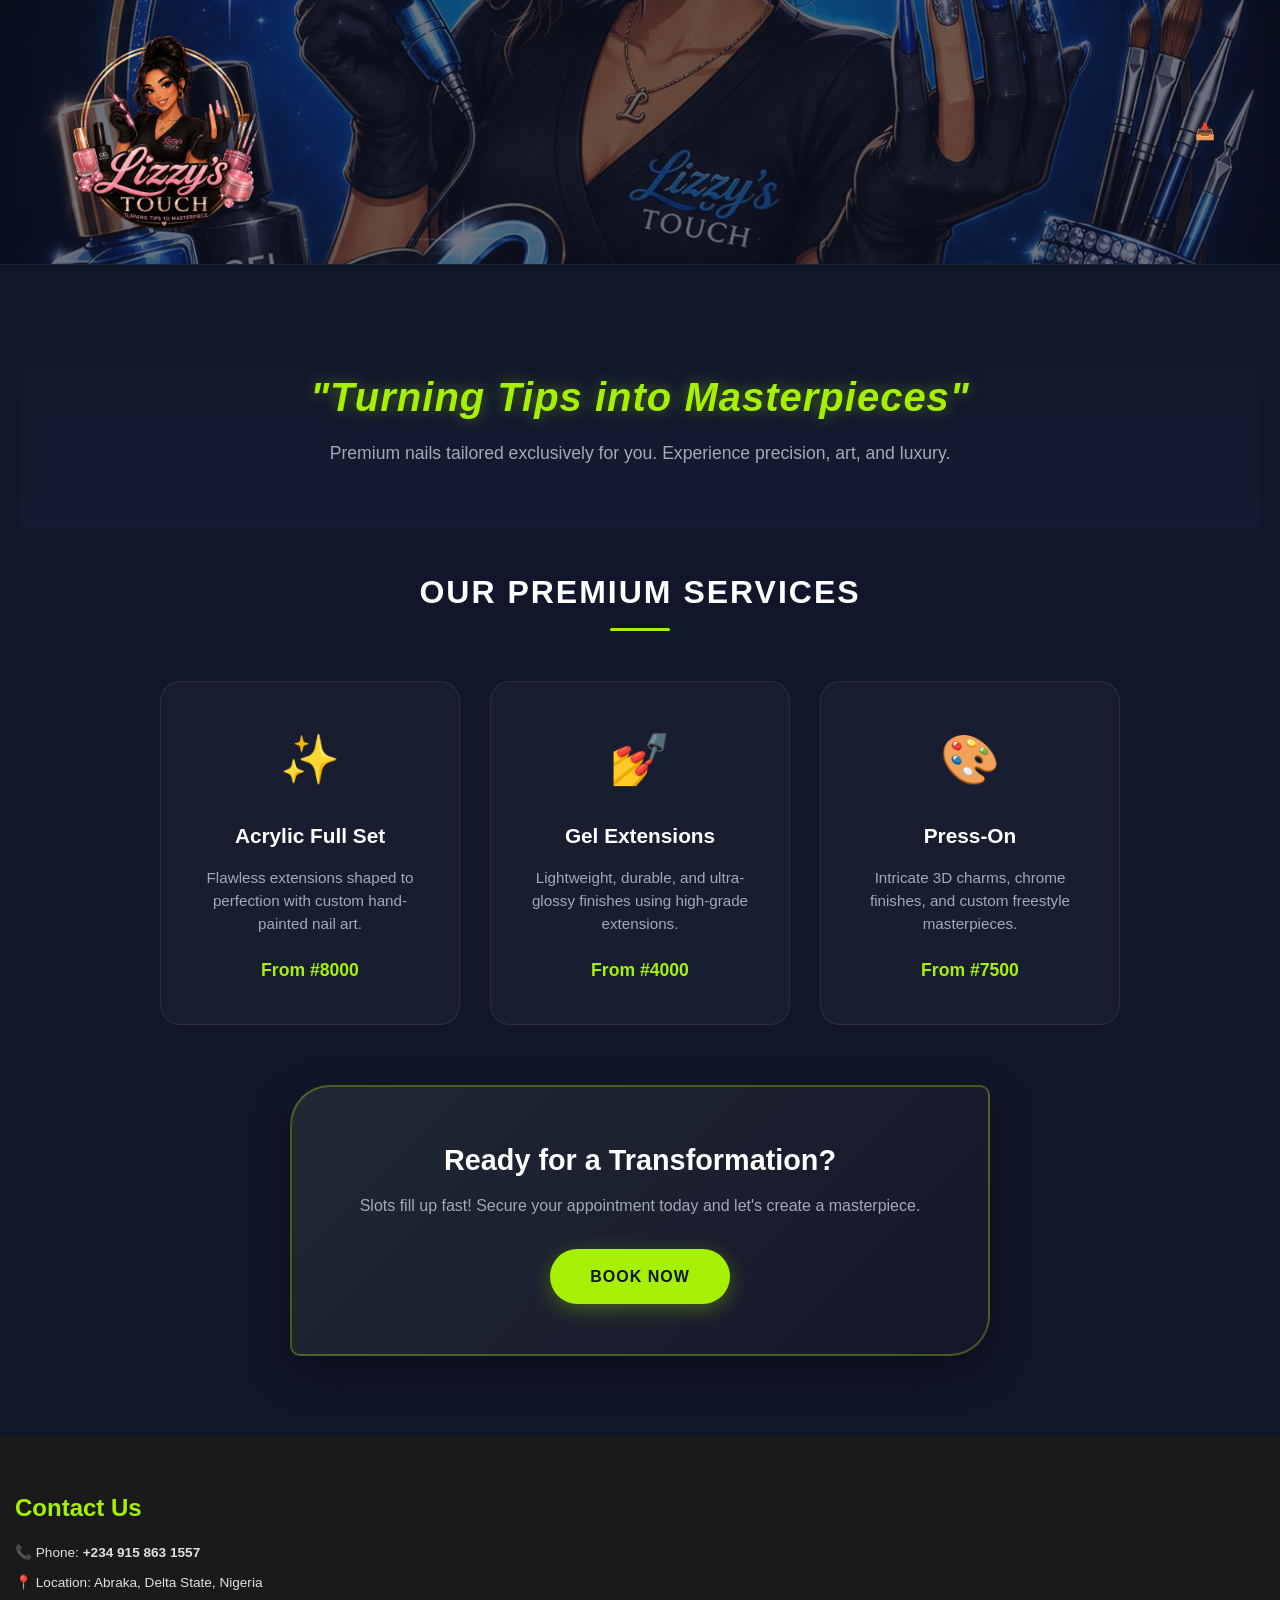
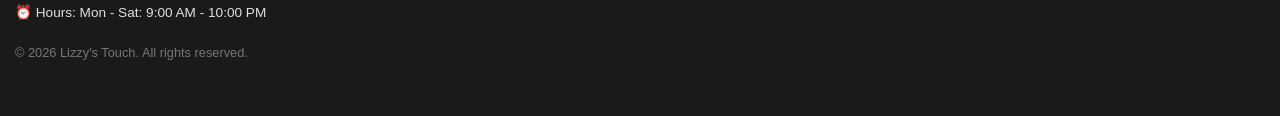
<file: index.html/index.html>
<!DOCTYPE html>
<html lang="en">
<head>
    <meta charset="UTF-8">
    <meta name="viewport" content="width=device-width, initial-scale=1.0">
    <title>Lizzy's Touch</title>
    <link rel="stylesheet" href="style.css">
</head>
<body>
    <header class="nav-container">
  <div class="nav-bg"></div>
  
  <nav class="nav-content-wrapper">
    <img src="favcon.ico" alt="logo" width="200">
    <div class="nav-links">
      <a href="Book-Now.html">📥</a>
      
    </div>
  </nav>
</header>
<main>
    <section class="motto-section">
        <h2 class="motto-text">"Turning Tips into Masterpieces"</h2>
        <p class="sub-motto">Premium nails tailored exclusively for you. Experience precision, art, and luxury.</p>
    </section>

    <section class="services-section" id="services">
        <div class="section-title">
            <h3>Our Premium Services</h3>
            <div class="title-line"></div>
        </div>

        <div class="services-container">
            <div class="service-card">
                <div class="card-icon">✨</div>
                <h4>Acrylic Full Set</h4>
                <p>Flawless extensions shaped to perfection with custom hand-painted nail art.</p>
                <span class="price">From #8000</span>
            </div>
            <div class="service-card">
                <div class="card-icon">💅</div>
                <h4>Gel Extensions</h4>
                <p>Lightweight, durable, and ultra-glossy finishes using high-grade extensions.</p>
                <span class="price">From #4000</span>
            </div>
            <div class="service-card">
                <div class="card-icon">🎨</div>
                <h4>Press-On</h4>
                <p>Intricate 3D charms, chrome finishes, and custom freestyle masterpieces.</p>
                <span class="price">From #7500</span>
            </div>
        </div>

        <div class="booking-cta-container">
            <div class="booking-box">
                <h4>Ready for a Transformation?</h4>
                <p>Slots fill up fast! Secure your appointment today and let's create a masterpiece.</p>
                <a href="Book-Now.html" class="book-now-btn" id="openBooking">Book Now</a>
               
            </div>
        </div>
    </section>

    <div class="booking-modal" id="bookingModal">
        <div class="modal-content">
            <span class="close-btn" id="closeBooking">&times;</span>
            <h3>Secure Your Slot</h3>
            <form id="appointmentForm">
                <input type="text" placeholder="Your Name" required>
                <input type="email" placeholder="Email Address" required>
                <input type="tel" placeholder="Phone Number" required>
                <select required>
                    <option value="" disabled selected>Select Service</option>
                    <option value="acrylic">Acrylic Full Set</option>
                    <option value="gel">Gel Extensions</option>
                    <option value="art">Luxury Freestyle Art</option>
                </select>
                <input type="date" required>
                <button type="submit" class="submit-booking-btn">Confirm Request</button>
            </form>
        </div>
    </div>
</main>
<footer class="footer-container">

  <div class="footer-info-left">
    <h3>Contact Us</h3>
    <p class="footer-detail">📞 Phone: <strong>+234 915 863 1557</strong></p>
    <p class="footer-detail">📍 Location: Abraka, Delta State, Nigeria</p>
    <p class="footer-detail">⏰ Hours: Mon - Sat: 9:00 AM - 10:00 PM</p>
    <p class="copyright">© 2026 Lizzy's Touch. All rights reserved.</p>
  </div>

  <div class="footer-map-right">
   <iframe src="https://www.google.com/maps/embed?pb=!1m18!1m12!1m3!1d3969.3471355108895!2d6.123424474476957!3d5.8065534310804265!2m3!1f0!2f0!3f0!3m2!1i1024!2i768!4f13.1!3m3!1m2!1s0x104173bc1e826e8d%3A0x21c3328283881547!2sDelta%20State%20University%20Main%20Campus!5e0!3m2!1sen!2sng!4v1779318468454!5m2!1sen!2sng" width="600" height="450" style="border:0;" allowfullscreen="" loading="lazy" referrerpolicy="no-referrer-when-downgrade"></iframe>
  </div>

</footer>
</body>
</html>
</file>
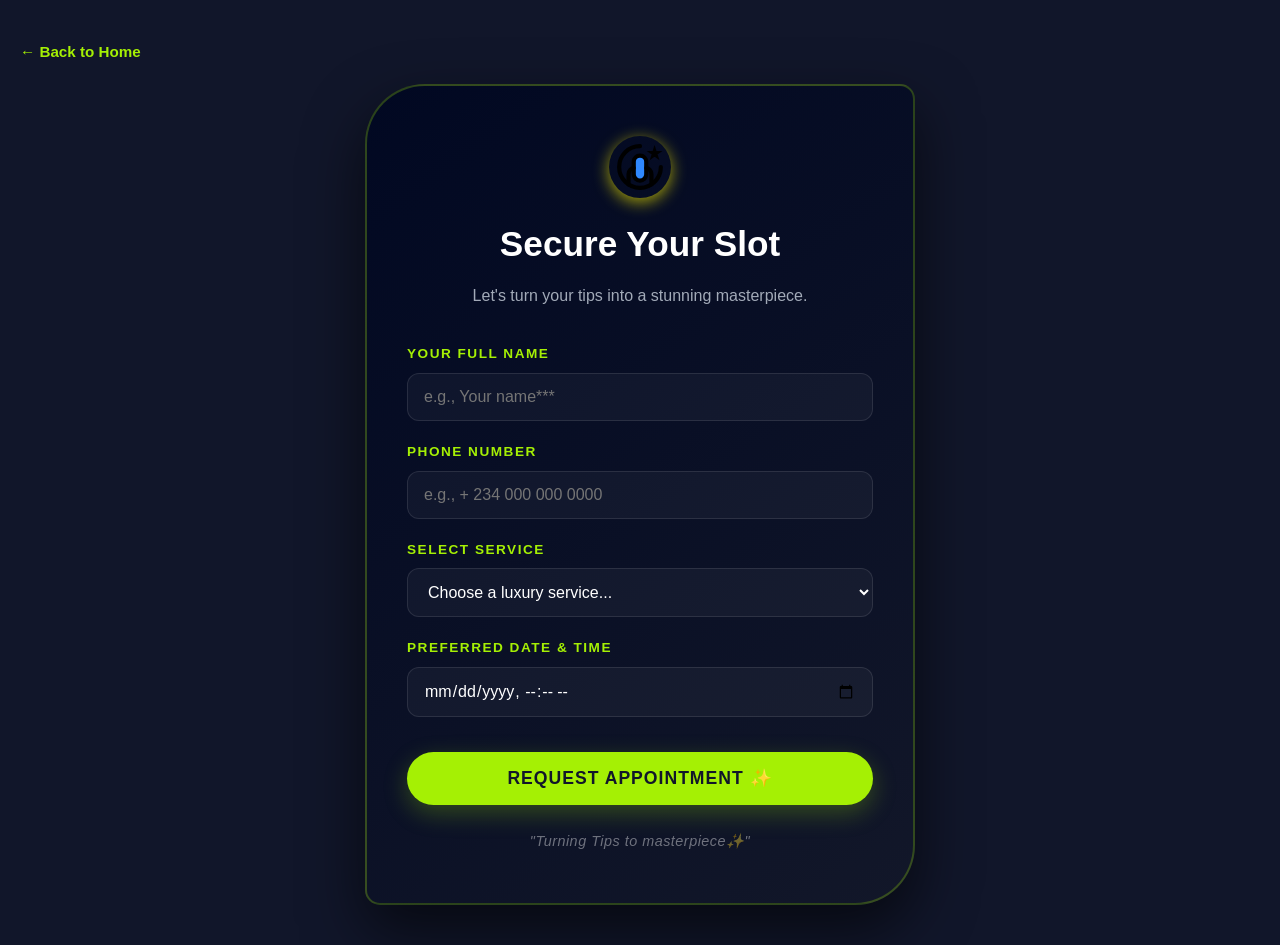
<file: index.html/Book-Now.html>
<!DOCTYPE html>
<html lang="en">
<head>
    <meta charset="UTF-8">
    <meta name="viewport" content="width=device-width, initial-scale=1.0">
    <title>Book Your Masterpiece | Lizzy's Touch</title>
    <link rel="stylesheet" href="style.css">
    <style>
        /* Embedded CSS to keep your custom page unique and easy to manage */
        .booking-page-body {
            background-color: #11162a;
            color: #ffffff;
            font-family: 'Arial', sans-serif;
            min-height: 100vh;
            display: flex;
            flex-direction: column;
            align-items: center;
            justify-content: center;
            padding: 40px 20px;
            box-sizing: border-box;
        }

        .back-home {
            align-self: flex-start;
            margin-bottom: 20px;
            color: #a5f004;
            text-decoration: none;
            font-weight: bold;
            font-size: 0.95rem;
            transition: transform 0.2s;
        }

        .back-home:hover {
            transform: translateX(-5px);
        }
        .card {
      background: var(--white);
      border-radius: 16px;
      box-shadow: var(--shadow);
      width: 100%;
      max-width: 480px;
      padding: 40px 36px 32px;
      animation: fadeUp 0.45s ease both;
    }

    @keyframes fadeUp {
      from { opacity: 0; transform: translateY(22px); }
      to   { opacity: 1; transform: translateY(0); }
    }

    .star-wrap {
      display: flex;
      justify-content: center;
      margin-bottom: 18px;
    }
    .star-circle {
      width: 62px; height: 62px;
      border-radius: 50%;
      background: var(--orange);
      display: flex;
      align-items: center;
      justify-content: center;
      box-shadow: 0 4px 16px rgba(175, 170, 8, 0.932);
    }
    .star-circle svg { width: 32px; height: 32px; fill: #faf7f7; }


        /* Elegant High-End Premium Section Border-Radius Box */
        .booking-card {
            background: linear-gradient(145deg, #010822, #121729);
            border: 2px solid rgba(165, 240, 4, 0.25);
            
            /* Custom sophisticated nail-tech aesthetic curve */
            border-radius: 60px 15px 60px 15px; 
            
            padding: 50px 40px;
            max-width: 550px;
            width: 100%;
            box-shadow: 0 25px 60px rgba(0, 0, 0, 0.6);
            text-align: center;
        }

        .booking-card h2 {
            font-size: 2.2rem;
            color: #ffffff;
            margin-bottom: 10px;
        }

        .booking-card p {
            color: #a2aab8;
            font-size: 1rem;
            margin-bottom: 35px;
        }

        /* Beautiful Form Styling */
        .booking-form {
            display: flex;
            flex-direction: column;
            gap: 20px;
            text-align: left;
        }

        .form-group {
            display: flex;
            flex-direction: column;
            gap: 8px;
        }

        .form-group label {
            font-size: 0.85rem;
            text-transform: uppercase;
            letter-spacing: 1.5px;
            color: #a5f004;
            font-weight: bold;
        }

        .booking-form input, 
        .booking-form select {
            background: rgba(255, 255, 255, 0.04);
            border: 1px solid rgba(255, 255, 255, 0.1);
            padding: 14px 16px;
            border-radius: 12px; /* Smooth rounded fields */
            color: #ffffff;
            font-size: 1rem;
            outline: none;
            transition: all 0.3s ease;
        }

        .booking-form input:focus, 
        .booking-form select:focus {
            border-color: #a5f004;
            background: rgba(165, 240, 4, 0.03);
            box-shadow: 0 0 10px rgba(165, 240, 4, 0.2);
        }

        .booking-form select option {
            background: #181d34;
            color: #fff;
        }

        /* Premium Booking Action Button */
        .submit-btn {
            background-color: #a5f004;
            color: #11162a;
            border: none;
            padding: 16px;
            border-radius: 40px; /* Perfectly round pill button */
            font-size: 1.1rem;
            font-weight: bold;
            text-transform: uppercase;
            letter-spacing: 1px;
            cursor: pointer;
            margin-top: 15px;
            transition: all 0.3s ease;
            box-shadow: 0 8px 25px rgba(165, 240, 4, 0.25);
        }

        .submit-btn:hover {
            background-color: #ffffff;
            color: #11162a;
            transform: translateY(-2px);
            box-shadow: 0 10px 30px rgba(255, 255, 255, 0.3);
        }

        /* Catchy Bottom Motto Alert */
        .form-footer-motto {
            margin-top: 25px;
            font-style: italic;
            font-size: 0.9rem;
            color: rgba(255, 255, 255, 0.4);
            letter-spacing: 0.5px;
        }
        
     


    
    </style>
</head>
<body class="booking-page-body">

    <a href="index.html" class="back-home">← Back to Home</a>
    

    <div class="booking-card">
          <div class="star-wrap">
      <div class="star-circle">
        <img src="fingernail-svgrepo-com.svg" alt="fingernail-svgrepo-com" width="50">
</svg>

          <path d="M12 2l3.09 6.26L22 9.27l-5 4.87L18.18 21 12 17.77 5.82 21 7 14.14 2 9.27l6.91-1.01z"/>
        </svg>
      </div>
    </div>
        <h2>Secure Your Slot</h2>
        <p>Let's turn your tips into a stunning masterpiece.</p>

        <form class="booking-form" id="bookingForm">
            <div class="form-group">
                <label for="fullName">Your Full Name</label>
                <input type="text" id="fullName" placeholder="e.g., Your name***" required>
            </div>

            <div class="form-group">
                <label for="phone">Phone Number</label>
                <input type="tel" id="phone" placeholder="e.g., + 234 000 000 0000" required>
            </div>

            <div class="form-group">
                <label for="service">Select Service</label>
                <select id="service" required>
                    <option value="" disabled selected>Choose a luxury service...</option>
                    <option value="Acrylic Full Set">Acrylic Full Set (Hand-Painted Art)</option>
                    <option value="Gel Extensions">Gel Extensions Or X (Ultra Glossy)</option>
                    <option value="Luxury Freestyle">PressOn Set</option>
                    <option value="Luxury Freestyle">Cortex</option>
                    <option value="Nail Repair">Quick Fix & Maintenance</option>
                </select>
            </div>

            <div class="form-group">
                <label for="date">Preferred Date & Time</label>
                <input type="datetime-local" id="date" required>
            </div>

            <button type="submit" class="submit-btn">Request Appointment ✨</button>
        </form>

        <div class="form-footer-motto">
            "Turning Tips to masterpiece✨"
        </div>
    </div>

    
      <script>
    document.getElementById('bookingForm').addEventListener('submit', function(event) {
        event.preventDefault(); // Stop page refresh
        
        // 1. Capture form values using the exact IDs inside your HTML fields
        const name = document.getElementById('fullName').value;
        const phone = document.getElementById('phone').value;
        const service = document.getElementById('service').value;
        const dateRaw = document.getElementById('date').value;
    




// Convert and format to a clean string
let dateFormatted = "";
if (dateRaw) {
    const dateObj = new Date(dateRaw);
    dateFormatted = dateObj.toLocaleString('en-GB', { 
        day: '2-digit', 
        month: '2-digit', 
        year: 'numeric', 
        hour: '2-digit', 
        minute: '2-digit', 
        hour12: true 
    });
} else {
    dateFormatted = "Not specified";
}
        
        // 2. Your formatted Nigerian country code number
        const myWhatsAppNumber = "2349158631557"; 
        
    const message = `Hello Lizzy! I would like to book an appointment: ✨💅%0A%0A` +
`**Name:** ${encodeURIComponent(name)}%0A` +
`**Phone:** ${encodeURIComponent(phone)}%0A` +
`**Service:** ${encodeURIComponent(service)}%0A` +
`**Date & Time:** ${encodeURIComponent(dateFormatted)}%0A`;
        
        // 4. Fire open the official API link using your dynamic variables
        window.open(`https://api.whatsapp.com/send?phone=${myWhatsAppNumber}&text=${message}`, '_blank');
        
        // 5. Clean reset the text fields
        this.reset();
    });

    </script>
    
</body>
</html>
</file>
<file: index.html/style.css>
*{
    margin: 0;
    
    padding: 0;
    box-sizing: border-box;
    font-family: 'Trebuchet MS', 'Lucida Sans Unicode', 'Lucida Grande', 'Lucida Sans', Arial, sans-serif;
}
body{
    font-family: Arial, Helvetica, sans-serif;
  background-color: rgb(35, 34, 35);  
  color: rgb(70, 118, 238);
  line-height: 1.6;
  animation: fadein 2s;
}

@keyframes fadein{
  from{opacity: 0;}
  to{opacity: 1;}
}
.hero-content{
     padding-left: 100px;
     padding-right: 100px;
     
     
}
/* Container holds everything together */
.nav-container {
    position: relative;
    width: 100%;
    height: auto;
    overflow: hidden; /* Keeps the zoom inside the box */
    border-bottom: 1px solid #1f2933;
}

/* The background element that animates */
.nav-bg {
    position: absolute;
    top: 0;
    left: 0;
    width: 100%;
    height: 100%;
   background-image: url(/lizzy\ logo\ blue.jpeg);
    background-size: cover;
    background-position: center;
    z-index: 1;
    /* This triggers a smooth, continuous zoom loop */
    animation: kenBurns 12s ease-in-out infinite alternate;
}

/* Dark overlay to make your menu text pop out cleanly */
.nav-container::before {
    content: '';
    position: absolute;
    top: 0;
    left: 0;
    width: 100%;
    height: 100%;
    background: rgba(17, 22, 42, 0.6); /* Semi-transparent dark layer */
    z-index: 2;
}

/* The actual menu links sitting on top */
.nav-content-wrapper {
    position: relative;
    z-index: 3;
    display: flex;
    justify-content: space-between;
    align-items: center;
    padding: 2rem 5%; /* Clean responsive padding */
}

.nav-links a {
    margin-left: 25px;
    color: #a5f004;
    font-family: sans-serif;
    text-decoration: none;
    font-weight: bold;
    letter-spacing: 1px;
    transition: color 0.3s ease;
}

.nav-links a:hover {
    color: #ffffff;
}

/* The Ken Burns Zoom Animation */
@keyframes kenBurns {
    0% {
        transform: scale(1);
    }
    100% {
        transform: scale(1.15); /* Subtly zooms in 15% */
    }
}
/* --- Global Main Content Styles --- */
main {
    background-color: #11162a; /* Blends beautifully with your dark overlay background */
    color: #ffffff;
    padding: 40px 20px;
    font-family: 'Arial', sans-serif;
}

/* --- Motto Banner --- */
.motto-section {
    text-align: center;
    padding: 60px 20px;
    background: linear-gradient(180deg, rgba(17,22,42,0) 0%, rgba(26,32,58,0.5) 100%);
}
.motto-text {
    font-size: 2.5rem;
    font-style: italic;
    font-weight: bold;
    color: #a5f004; /* Matches your lime/yellow neon menu links */
    text-shadow: 0 0 15px rgba(165, 240, 4, 0.4);
    margin-bottom: 10px;
    letter-spacing: 1px;
}
.sub-motto {
    font-size: 1.1rem;
    color: #a2aab8;
}

/* --- Services Layout --- */
.services-section {
    max-width: 1200px;
    margin: 0 auto;
    padding: 40px 0;
}
.section-title {
    text-align: center;
    margin-bottom: 50px;
}
.section-title h3 {
    font-size: 2rem;
    letter-spacing: 2px;
    text-transform: uppercase;
}
.title-line {
    width: 60px;
    height: 3px;
    background-color: #a5f004;
    margin: 10px auto 0;
    border-radius: 2px;
}

.services-container {
    display: flex;
    justify-content: center;
    gap: 30px;
    flex-wrap: wrap;
    margin-bottom: 60px;
}
.service-card {
    background: rgba(255, 255, 255, 0.03);
    border: 1px solid rgba(255, 255, 255, 0.08);
    border-radius: 20px; /* Gorgeous round cards */
    padding: 40px 30px;
    width: 300px;
    text-align: center;
    transition: all 0.4s ease;
}
.service-card:hover {
    transform: translateY(-10px);
    background: rgba(165, 240, 4, 0.05);
    border-color: #a5f004;
    box-shadow: 0 10px 30px rgba(165, 240, 4, 0.1);
}
.card-icon {
    font-size: 3rem;
    margin-bottom: 20px;
}
.service-card h4 {
    font-size: 1.3rem;
    margin-bottom: 15px;
}
.service-card p {
    color: #a2aab8;
    font-size: 0.95rem;
    line-height: 1.5;
    margin-bottom: 20px;
}
.price {
    font-weight: bold;
    color: #a5f004;
    font-size: 1.1rem;
}

/* --- Premium Book Now Box with custom border-radius --- */
.booking-cta-container {
    display: flex;
    justify-content: center;
    margin-top: 40px;
}
.booking-box {
    background: linear-gradient(135deg, #1f2933 0%, #17162a 100%);
    border: 2px solid rgba(165, 240, 4, 0.3);
    
    /* Elegant modern asymmetry or smooth pill shape */
    border-radius: 40px 10px 40px 10px; 
    
    padding: 50px 40px;
    text-align: center;
    max-width: 700px;
    width: 100%;
    box-shadow: 0 15px 40px rgba(0,0,0,0.4);
}
.booking-box h4 {
    font-size: 1.8rem;
    margin-bottom: 10px;
}
.booking-box p {
    color: #a2aab8;
    margin-bottom: 30px;
}
.book-now-btn {
    display: inline-block;
    background-color: #a5f004;
    color: #11162a;
    padding: 15px 40px;
    font-weight: bold;
    text-transform: uppercase;
    text-decoration: none;
    letter-spacing: 1px;
    border-radius: 50px; /* Fully rounded elegant button */
    transition: all 0.3s ease;
    box-shadow: 0 5px 20px rgba(165, 240, 4, 0.3);
}
.book-now-btn:hover {
    background-color: #ffffff;
    color: #11162a;
    transform: scale(1.05);
    box-shadow: 0 8px 25px rgba(255, 255, 255, 0.4);
}

/* --- Interactive Booking Modal (Popup) --- */
.booking-modal {
    display: none; /* Hidden by default */
    position: fixed;
    z-index: 100;
    left: 0;
    top: 0;
    width: 100%;
    height: 100%;
    background-color: rgba(0, 0, 0, 0.8);
    backdrop-filter: blur(8px);
    justify-content: center;
    align-items: center;
}
.modal-content {
    background: #171d34;
    padding: 40px;
    border-radius: 24px;
    width: 90%;
    max-width: 450px;
    position: relative;
    border: 1px solid rgba(255,255,255,0.1);
    box-shadow: 0 20px 50px rgba(0,0,0,0.5);
    animation: modalSlide 0.4s ease;
}
@keyframes modalSlide {
    from { transform: translateY(-30px); opacity: 0; }
    to { transform: translateY(0); opacity: 1; }
}
.close-btn {
    position: absolute;
    right: 25px;
    top: 20px;
    font-size: 2rem;
    cursor: pointer;
    color: #a2aab8;
    transition: color 0.2s;
}
.close-btn:hover {
    color: #a5f004;
}
.modal-content h3 {
    margin-bottom: 25px;
    font-size: 1.6rem;
    text-align: center;
}
#appointmentForm {
    display: flex;
    flex-direction: column;
    gap: 15px;
}
#appointmentForm input, #appointmentForm select {
    background: rgba(255,255,255,0.05);
    border: 1px solid rgba(255,255,255,0.1);
    padding: 12px 15px;
    border-radius: 10px;
    color: white;
    font-size: 1rem;
    outline: none;
}
#appointmentForm input:focus, #appointmentForm select:focus {
    border-color: #a5f004;
}
#appointmentForm select option {
    background: #171d34;
}
.submit-booking-btn {
    background: #a5f004;
    color: #11162a;
    border: none;
    padding: 14px;
    font-weight: bold;
    border-radius: 10px;
    cursor: pointer;
    font-size: 1rem;
    text-transform: uppercase;
    transition: background 0.2s;
}
.submit-booking-btn:hover {
    background: #ffffff;
}
.footer-container {
    display: flex;
    flex-direction: row;
    justify-content: space-between;
    align-items: center;
    background-color: #1a1a1a;
    width: 100%;
    margin: 0;
    padding: 40px 15px;
    gap: 15px;
    box-sizing: border-box;
    flex-wrap: nowrap;
}

.footer-info-left {
    flex: 1;
    font-family: sans-serif;
    color: #ffffff;
    min-width: 0;
}

.footer-info-left h3 {
    color: #a5f004;
    font-size: 1.5rem;
    margin-bottom: 15px;
}

.footer-detail {
    color: #e0e0e0;
    font-size: 0.85rem;   /* slightly smaller on mobile */
    margin: 8px 0;
}

.copyright {
    color: #777777;
    font-size: 0.8rem;
    margin-top: 20px;
}

/* Map box */
.footer-map-right {
    width: 45%;           /* percentage, not fixed px */
    min-width: 130px;
    max-width: 350px;
    height: 200px;
    border-radius: 20px;
    overflow: hidden;
    flex-shrink: 0;
}

.footer-map-right iframe {
    width: 100%;
    height: 100%;
    display: block;
}
@keyframes fadein{
  from{opacity: 0;}
  to{opacity: 1;}
}
</file>
